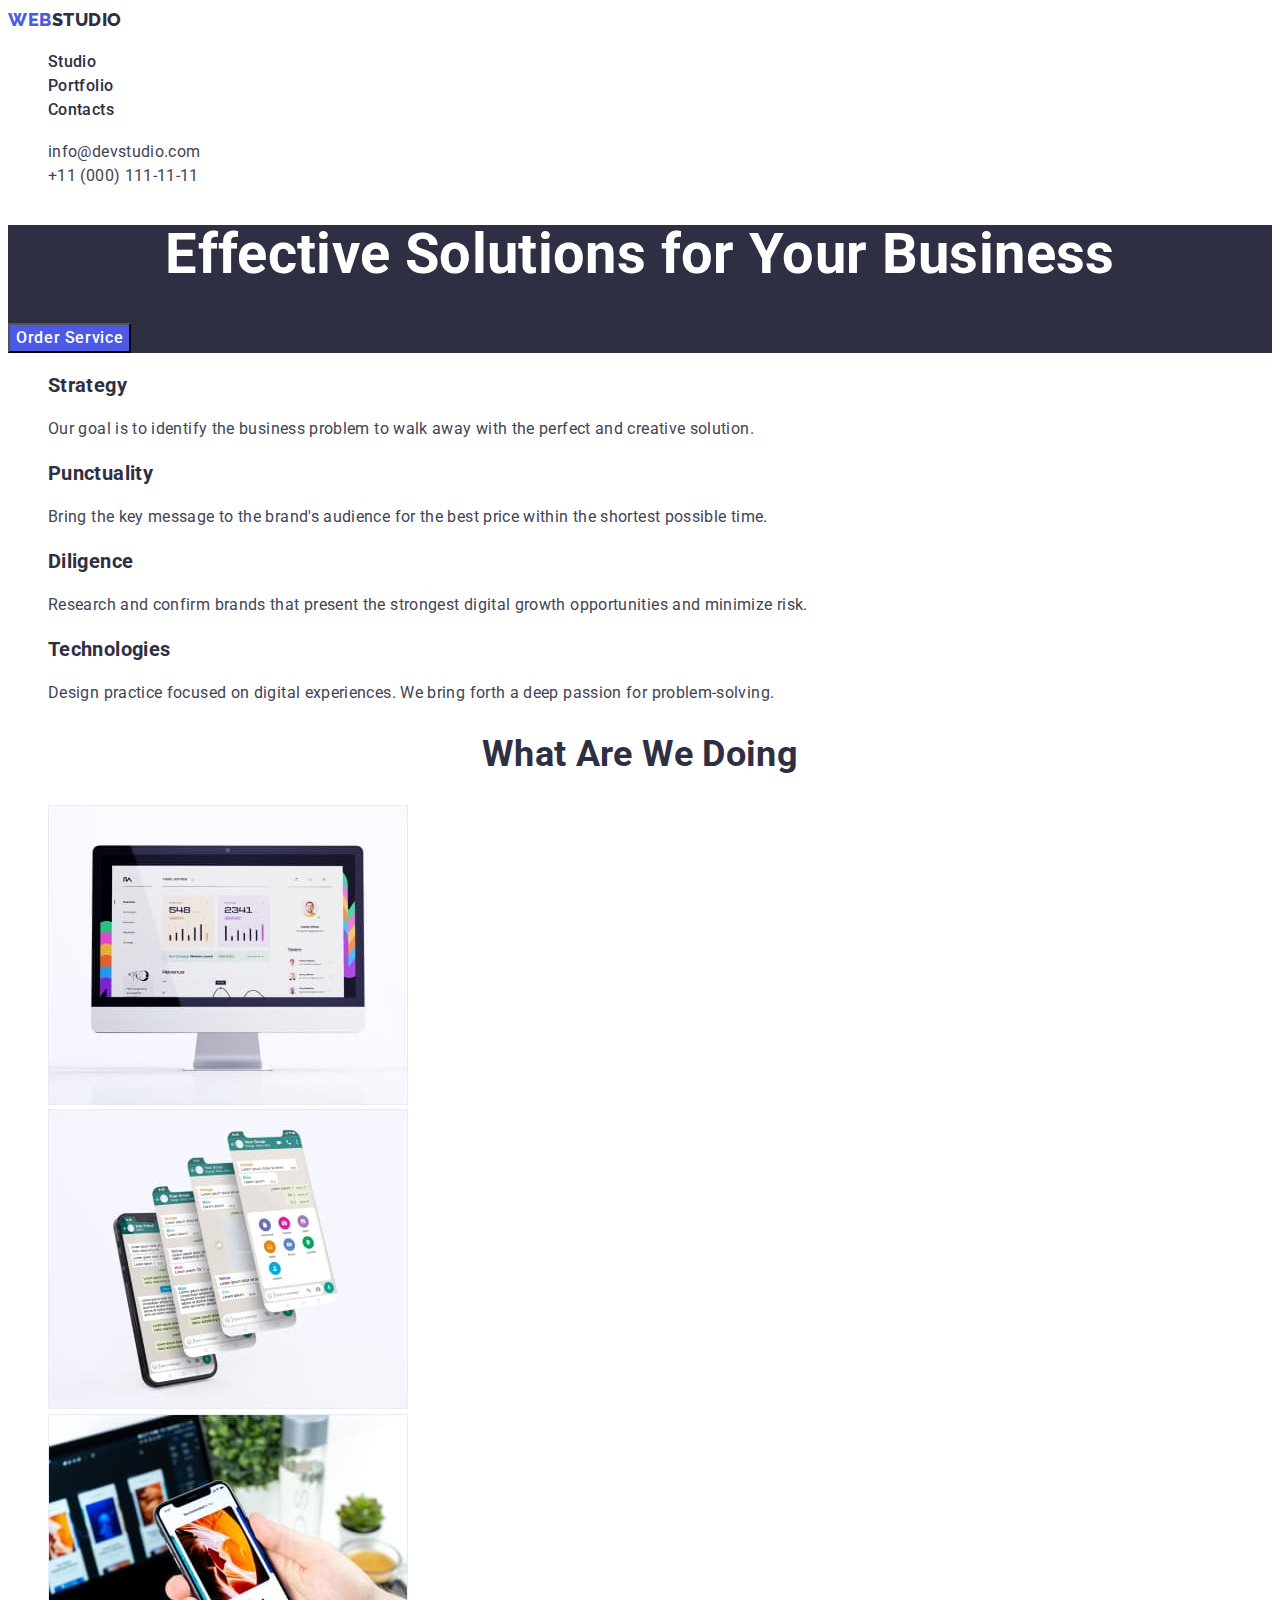
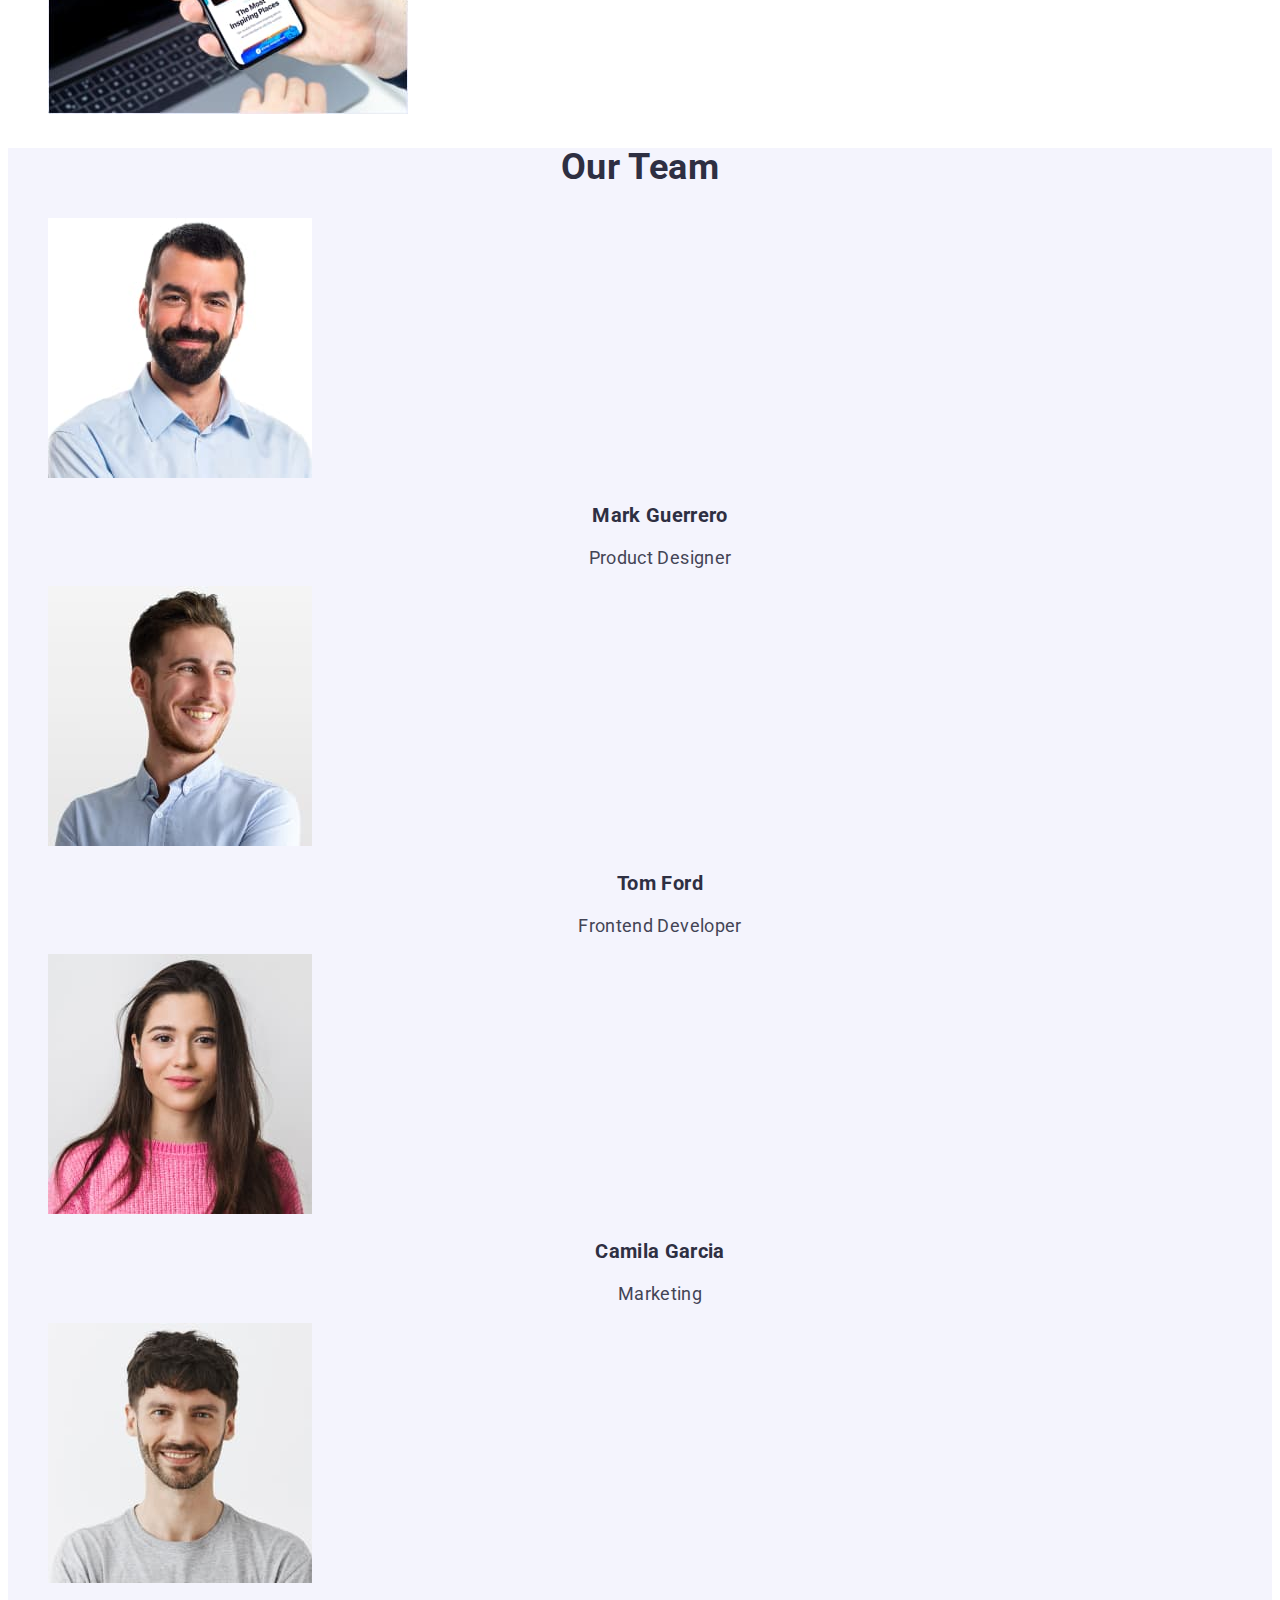
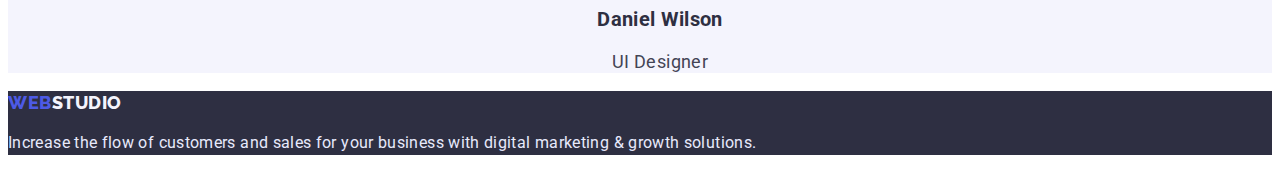
<file: index.html>
<!DOCTYPE html>
<html lang="en">
  <head>
    <meta charset="UTF-8" />
    <meta http-equiv="X-UA-Compatible" content="IE=edge" />
    <meta name="viewport" content="width=device-width, initial-scale=1.0" />
    <title>WebStudio</title>
    <link rel="stylesheet" href="./css/styles.css" />
    <link rel="preconnect" href="https://fonts.googleapis.com" />
    <link rel="preconnect" href="https://fonts.gstatic.com" crossorigin />
    <link
      href="https://fonts.googleapis.com/css2?family=Raleway:wght@800&family=Roboto:wght@400;500;700;900&display=swap"
      rel="stylesheet"
    />
  </head>
  <body>
    <header class="header">
      <nav>
        <a href="./index.html" class="header-link link"><span class="header-link-span">Web</span>Studio</a>
        <ul class="header-list list">
          <li class="header-item"><a href="./index.html" class="header-item-link text link">Studio</a></li>
          <li class="header-item"><a href="./portfolio.html" class="header-item-link text link">Portfolio</a></li>
          <li class="header-item"><a href="" class="header-item-link text link">Contacts</a></li>
        </ul>
      </nav>
      <address class="header-address">
        <ul class="header-address-list list">
          <li class="header-address-list-item">
            <a
              href="mailto:info@devstudio.com"
              class="header-address-list-link text link"
              >info@devstudio.com</a
            >
          </li>
          <li class="header-address-list-item">
            <a href="tel:+110001111111" class="header-address-list-link text link"
              >+11 (000) 111-11-11</a
            >
          </li>
        </ul>
      </address>
    </header>
    <main>
      <!-- Hero section -->
      <section class="hero">
        <h1 class="hero-title">Effective Solutions for Your Business</h1>
        <button type="button" class="hero-button">Order Service</button>
      </section>
      <!-- /Hero section -->
      <!-- Services section -->
      <section class="services">
        <h2 class="visually-hidden">Services Description</h2>
        <ul class="services-list list">
          <li class="services-item">
            <h3 class="services-subtitle">Strategy</h3>
            <p class="services-description text">
              Our goal is to identify the business problem to walk away with the
              perfect and creative solution.
            </p>
          </li>
          <li class="services-item">
            <h3 class="services-subtitle">Punctuality</h3>
            <p class="services-description text">
              Bring the key message to the brand's audience for the best price
              within the shortest possible time.
            </p>
          </li>
          <li class="services-item">
            <h3 class="services-subtitle">Diligence</h3>
            <p class="services-description text">
              Research and confirm brands that present the strongest digital
              growth opportunities and minimize risk.
            </p>
          </li>
          <li class="services-item">
            <h3 class="services-subtitle">Technologies</h3>
            <p class="services-description text">
              Design practice focused on digital experiences. We bring forth a
              deep passion for problem-solving.
            </p>
          </li>
        </ul>
      </section>
      <!-- /Services section -->
      <!-- Services pictures section -->
      <section class="gallery">
        <h2 class="gallery-title">What are we doing</h2>
        <ul class="gallery-list list">
          <li class="gallery-item">
            <img
              src="./images/services-1.jpg"
              alt="Services"
              width="360"
              height="300"
            />
          </li>
          <li class="gallery-item">
            <img
              src="./images/services-2.jpg"
              alt="Services"
              width="360"
              height="300"
            />
          </li>
          <li class="gallery-item">
            <img
              src="./images/services-3.jpg"
              alt="Services"
              width="360"
              height="300"
            />
          </li>
        </ul>
      </section>
      <!-- /Services pictures section -->
      <!-- Team section -->
      <section class="team">
        <h2 class="team-title">Our Team</h2>
        <ul class="team-list list">
          <li class="team-item">
            <img
              src="./images/team-1.jpg"
              alt="Team"
              width="264"
              height="260"
            />
            <h3 class="team-subtitle">Mark Guerrero</h3>
            <p class="team-description">Product Designer</p>
          </li>
          <li class="team-item">
            <img
              src="./images/team-2.jpg"
              alt="Team"
              width="264"
              height="260"
            />
            <h3 class="team-subtitle">Tom Ford</h3>
            <p class="team-description">Frontend Developer</p>
          </li>
          <li class="team-item">
            <img
              src="./images/team-3.jpg"
              alt="Team"
              width="264"
              height="260"
            />
            <h3 class="team-subtitle">Camila Garcia</h3>
            <p class="team-description">Marketing</p>
          </li class="team-item">
          <li>
            <img
              src="./images/team-4.jpg"
              alt="Team"
              width="264"
              height="260"
            />
            <h3 class="team-subtitle">Daniel Wilson</h3>
            <p class="team-description">UI Designer</p>
          </li>
        </ul>
      </section>
      <!-- /Team section -->
    </main>
    <footer class="footer">
      <a href="./index.html" class="footer-link link"><span class="header-link-span">Web</span>Studio</a>
      <p class="footer-description text">
        Increase the flow of customers and sales for your business with digital
        marketing & growth solutions.
      </p>
    </footer>
  </body>
</html>
</file>
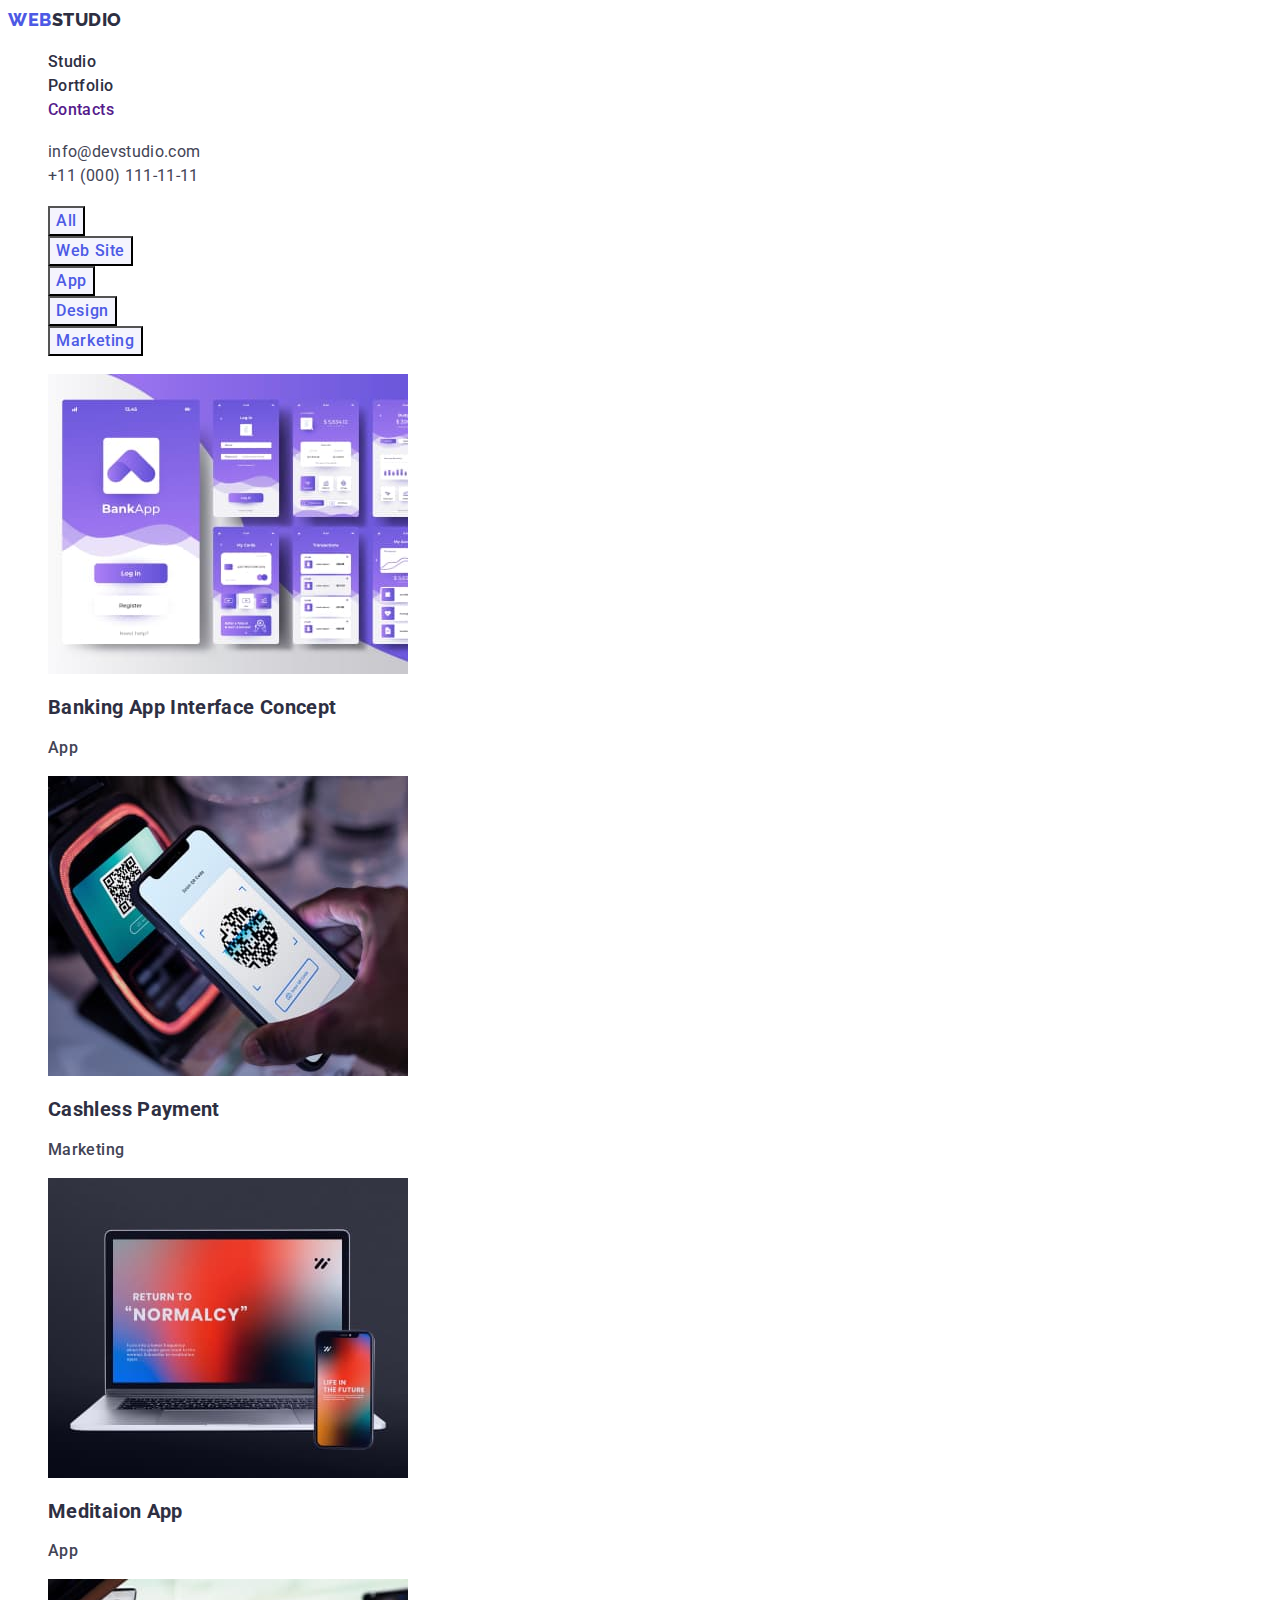
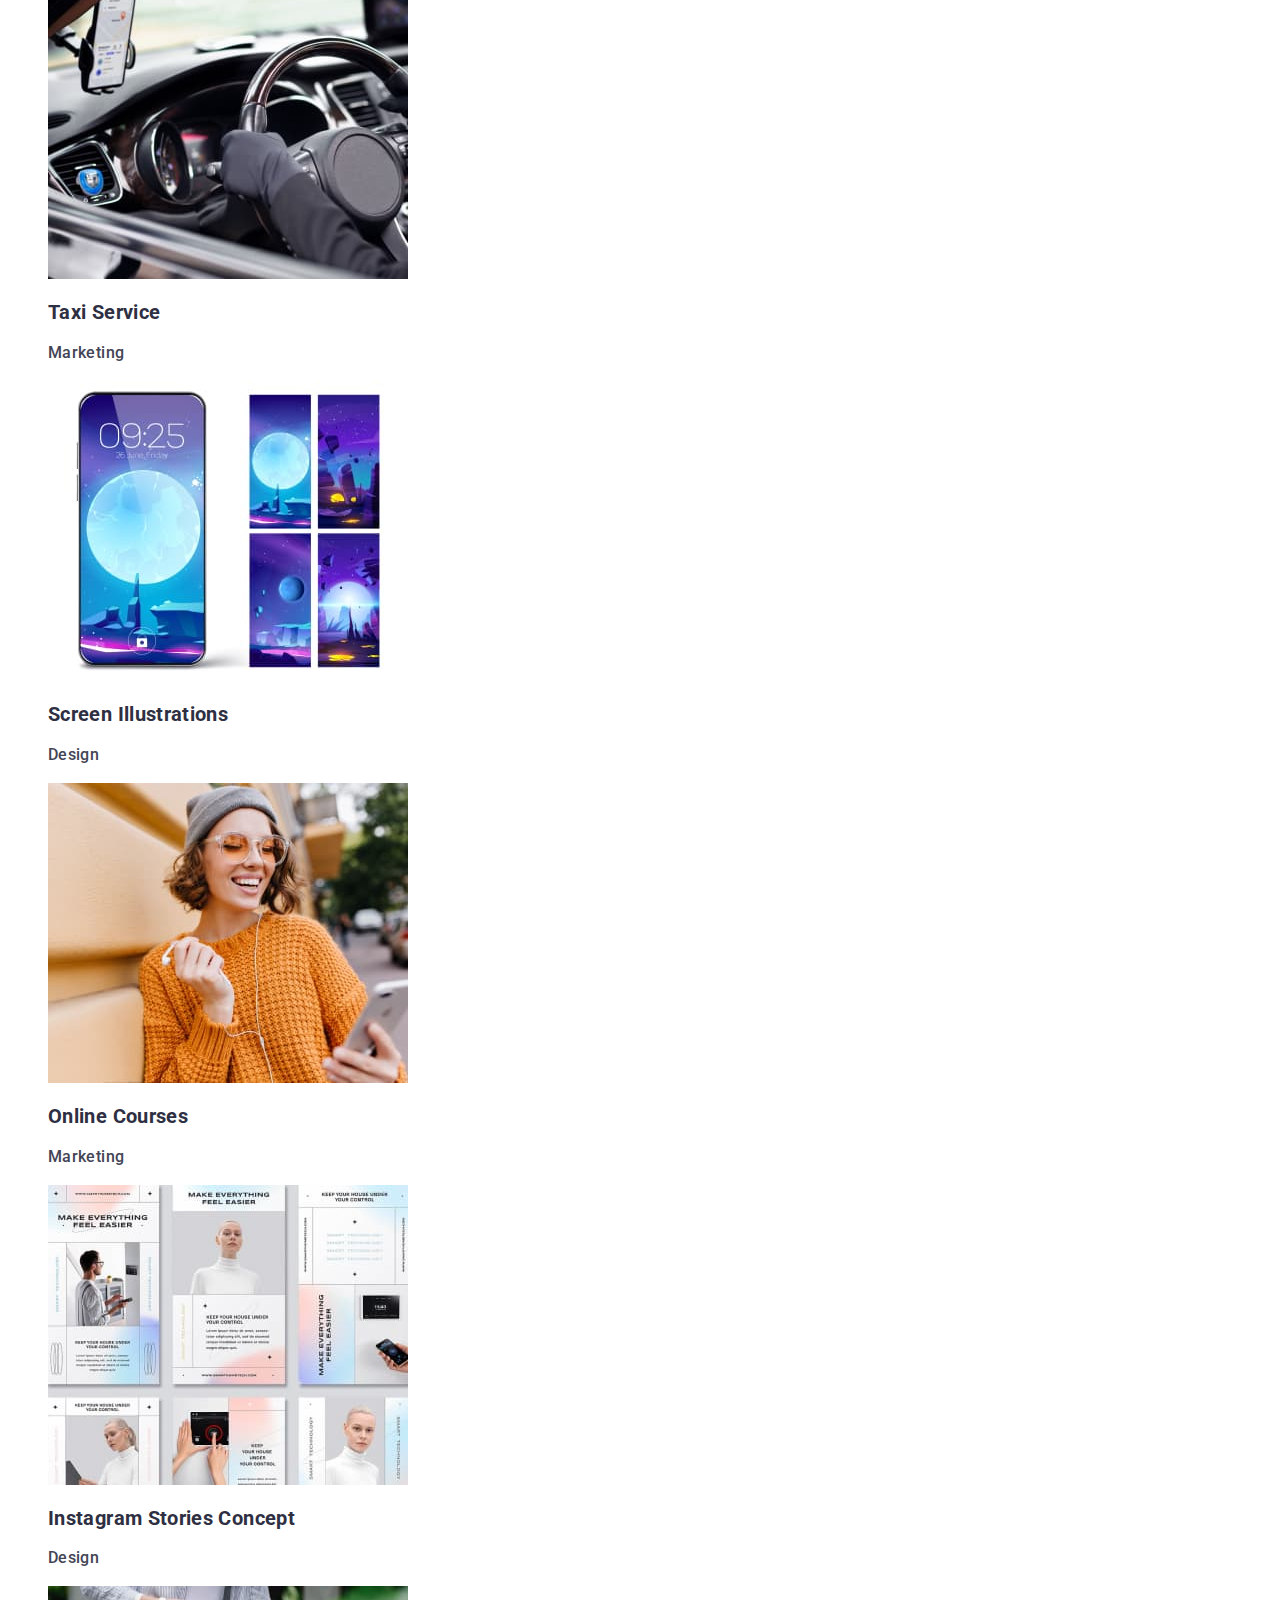
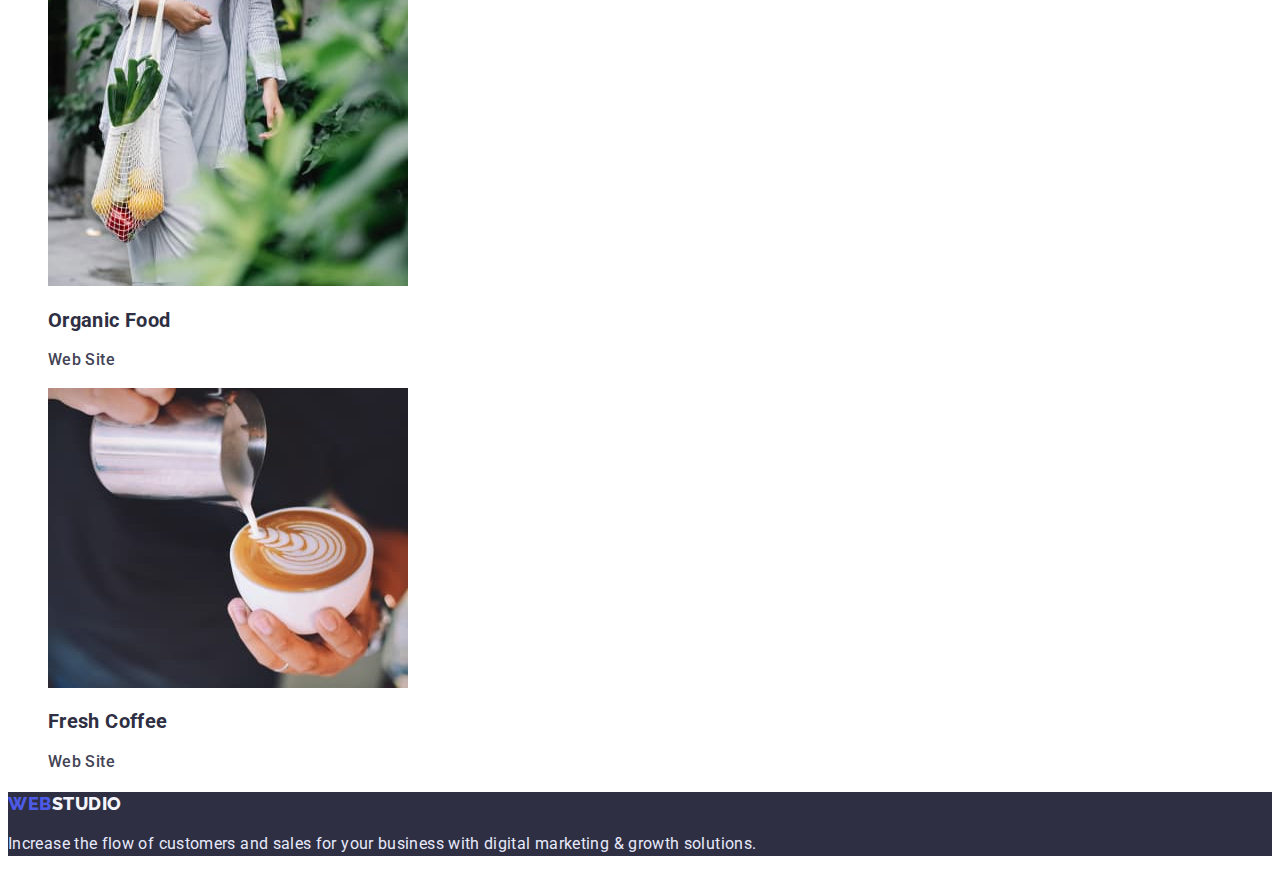
<file: portfolio.html>
<!DOCTYPE html>
<html lang="en">
  <head>
    <meta charset="UTF-8" />
    <meta http-equiv="X-UA-Compatible" content="IE=edge" />
    <meta name="viewport" content="width=device-width, initial-scale=1.0" />
    <title>Portfolio</title>
    <link rel="stylesheet" href="./css/styles.css" />
    <link rel="preconnect" href="https://fonts.googleapis.com" />
    <link rel="preconnect" href="https://fonts.gstatic.com" crossorigin />
    <link
      href="https://fonts.googleapis.com/css2?family=Raleway:wght@800&family=Roboto:wght@400;500;700;900&display=swap"
      rel="stylesheet"
    />
  </head>
  <body>
    <header class="header">
      <nav>
        <a href="./index.html" class="header-link link"
          ><span class="header-link-span">Web</span>Studio</a
        >
        <ul class="header-list list">
          <li class="header-item">
            <a href="./index.html" class="header-item-link text link">Studio</a>
          </li>
          <li class="header-item">
            <a href="./portfolio.html" class="header-item-link text link"
              >Portfolio</a
            >
          </li>
          <li class="header-item">
            <a href="" class="text link">Contacts</a>
          </li>
        </ul>
      </nav>
      <address class="header-address">
        <ul class="header-address-list list">
          <li class="header-address-list-item">
            <a
              href="mailto:info@devstudio.com"
              class="header-address-list-link text link"
              >info@devstudio.com</a
            >
          </li>
          <li class="header-address-list-item">
            <a
              href="tel:+110001111111"
              class="header-address-list-link text link"
              >+11 (000) 111-11-11</a
            >
          </li>
        </ul>
      </address>
    </header>
    <main>
      <!--Portfolio section-->
      <section class="portfolio">
        <h1 class="visually-hidden">Navigation</h1>
        <ul class="portfolio-list list">
          <li class="portfolio-item">
            <button type="button" class="portfolio-button">All</button>
          </li>
          <li class="portfolio-item">
            <button type="button" class="portfolio-button">Web Site</button>
          </li>
          <li class="portfolio-item">
            <button type="button" class="portfolio-button">App</button>
          </li>
          <li class="portfolio-item">
            <button type="button" class="portfolio-button">Design</button>
          </li>
          <li class="portfolio-item">
            <button type="button" class="portfolio-button">Marketing</button>
          </li>
        </ul>
        <ul class="portfolio-pictures-list list">
          <li class="portfolio-pictures-item">
            <img
              src="./images/portfolio-images/portfolio-1.jpg"
              alt="portfolio example"
              width="360"
              height="300"
            />
            <h2 class="portfolio-title">Banking App Interface Concept</h2>
            <p class="portfolio-description text">App</p>
          </li>
          <li class="portfolio-pictures-item">
            <img
              src="./images/portfolio-images/portfolio-2.jpg"
              alt="portfolio example"
              width="360"
              height="300"
            />
            <h2 class="portfolio-title">Cashless Payment</h2>
            <p class="portfolio-description text">Marketing</p>
          </li>
          <li class="portfolio-pictures-item">
            <img
              src="./images/portfolio-images/portfolio-3.jpg"
              alt="portfolio example"
              width="360"
              height="300"
            />
            <h2 class="portfolio-title">Meditaion App</h2>
            <p class="portfolio-description text">App</p>
          </li>
          <li class="portfolio-pictures-item">
            <img
              src="./images/portfolio-images/portfolio-4.jpg"
              alt="portfolio example"
              width="360"
              height="300"
            />
            <h2 class="portfolio-title">Taxi Service</h2>
            <p class="portfolio-description text">Marketing</p>
          </li>
          <li class="portfolio-pictures-item">
            <img
              src="./images/portfolio-images/portfolio-5.jpg"
              alt="portfolio example"
              width="360"
              height="300"
            />
            <h2 class="portfolio-title">Screen Illustrations</h2>
            <p class="portfolio-description text">Design</p>
          </li>
          <li class="portfolio-pictures-item">
            <img
              src="./images/portfolio-images/portfolio-6.jpg"
              alt="portfolio example"
              width="360"
              height="300"
            />
            <h2 class="portfolio-title">Online Courses</h2>
            <p class="portfolio-description text">Marketing</p>
          </li>
          <li class="portfolio-pictures-item">
            <img
              src="./images/portfolio-images/portfolio-7.jpg"
              alt="portfolio example"
              width="360"
              height="300"
            />
            <h2 class="portfolio-title">Instagram Stories Concept</h2>
            <p class="portfolio-description text">Design</p>
          </li>
          <li class="portfolio-pictures-item">
            <img
              src="./images/portfolio-images/portfolio-8.jpg"
              alt="portfolio example"
              width="360"
              height="300"
            />
            <h2 class="portfolio-title">Organic Food</h2>
            <p class="portfolio-description text">Web Site</p>
          </li>
          <li class="portfolio-pictures-item">
            <img
              src="./images/portfolio-images/portfolio-9.jpg"
              alt="portfolio example"
              width="360"
              height="300"
            />
            <h2 class="portfolio-title">Fresh Coffee</h2>
            <p class="portfolio-description text">Web Site</p>
          </li>
        </ul>
      </section>
      <!--/Portfolio section-->
    </main>
    <footer class="footer">
      <a href="./index.html" class="footer-link link"
        ><span class="header-link-span">Web</span>Studio</a
      >
      <p class="footer-description text">
        Increase the flow of customers and sales for your business with digital
        marketing & growth solutions.
      </p>
    </footer>
  </body>
</html>
</file>
<file: css/styles.css>
:root {
  --secondary-text-font: "Raleway", sans-serif;
  --secondary-title-color: #ffffff;
  --text-color: #434455;
}
body {
  font-family: "Roboto", sans-serif;
  color: #2e2f42;
  line-height: 1.2;
  letter-spacing: 0.02em;
  font-size: 18px;
  font-weight: 500;
}
.visually-hidden {
  position: absolute;
  width: 1px;
  height: 1px;
  margin: -1px;
  border: 0;
  padding: 0;
  white-space: nowrap;
  clip-path: inset(100%);
  clip: rect(0 0 0 0);
  overflow: hidden;
}
.link {
  text-decoration: none;
}
.list {
  list-style: none;
}
.text {
  font-size: 16px;
  line-height: 1.5;
}
/*---------------header---------------*/
.header {
}
.header-link {
  font-family: var(--secondary-text-font);
  font-weight: 800;
  line-height: 1.33;
  display: flex;
  align-items: center;
  letter-spacing: 0.03em;
  text-transform: uppercase;
  color: #2e2f42;
}
.header-link-span {
  color: #4d5ae5;
}
.header-list {
}
.header-item {
}
.header-item-link {
  color: #2e2f42;
}
.header-item-link:hover {
  color: #404bbf;
}
.header-item-link:focus {
  color: #404bbf;
}
.header-address {
}
.header-address-list-item {
}
.header-address-list-link {
  font-style: normal;
  font-weight: 400;
  color: var(--text-color);
}
.header-address-list-link:hover {
  color: #404bbf;
}
.header-address-list-link:focus {
  color: #404bbf;
}
/*---------------hero---------------*/
.hero {
  background: #2e2f42;
}
.hero-title {
  font-size: 56px;
  line-height: 1.07;
  text-align: center;
  color: var(--secondary-title-color);
}
.hero-button {
  font-family: inherit;
  font-weight: 500;
  font-size: 16px;
  line-height: 1.5;
  display: flex;
  align-items: center;
  letter-spacing: 0.04em;
  color: var(--secondary-title-color);
  cursor: pointer;
  background: #4d5ae5;
}
.hero-button:hover .hero-button:focus {
  background: #404bbf;
}
/*---------------services---------------*/
.services {
}
.services-list {
}
.services-item {
}
.services-subtitle {
  font-size: 20px;
}
.services-description {
  color: var(--text-color);
  font-weight: 400;
}
/*---------------services---------------*/
.gallery {
}
.gallery-title {
  font-size: 36px;
  line-height: 1.11;
  text-align: center;
  text-transform: capitalize;
}
.gallery-list {
}
.gallery-item {
}
/*---------------team---------------*/
.team {
  background: #f4f4fd;
}
.team-title {
  font-size: 36px;
  line-height: 1.11;
  text-align: center;
  text-transform: capitalize;
}
.team-list {
}
.team-item {
}
.team-subtitle {
  font-size: 20px;
  text-align: center;
}
.team-description {
  font-weight: 400;
  text-align: center;
  color: var(--text-color);
}
/*---------------footer---------------*/
.footer {
  background: #2e2f42;
}
.footer-link {
  font-family: var(--secondary-text-font);
  font-weight: 800;
  line-height: 1.33;
  display: flex;
  align-items: center;
  letter-spacing: 0.03em;
  text-transform: uppercase;
  color: #f4f4fd;
}
.footer-description {
  color: #e7e9fc;
  font-weight: 400;
}
/*---------------portfolio---------------*/
.portfolio {
}
.portfolio-list {
}
.portfolio-item {
}
.portfolio-button {
  font-family: inherit;
  font-weight: 500;
  font-size: 16px;
  line-height: 1.5;
  display: flex;
  align-items: center;
  text-align: center;
  letter-spacing: 0.04em;
  color: #4d5ae5;
  cursor: pointer;
  background: #f4f4fd;
}
.portfolio-button:hover {
  color: #ffffff;
  background: #404bbf;
}
.portfolio-button:focus {
  color: #ffffff;
  background: #404bbf;
}
.portfolio-pictures-list {
}
.portfolio-pictures-item {
}
.portfolio-title {
  font-size: 20px;
}
.portfolio-description {
  color: var(--text-color);
}
</file>
